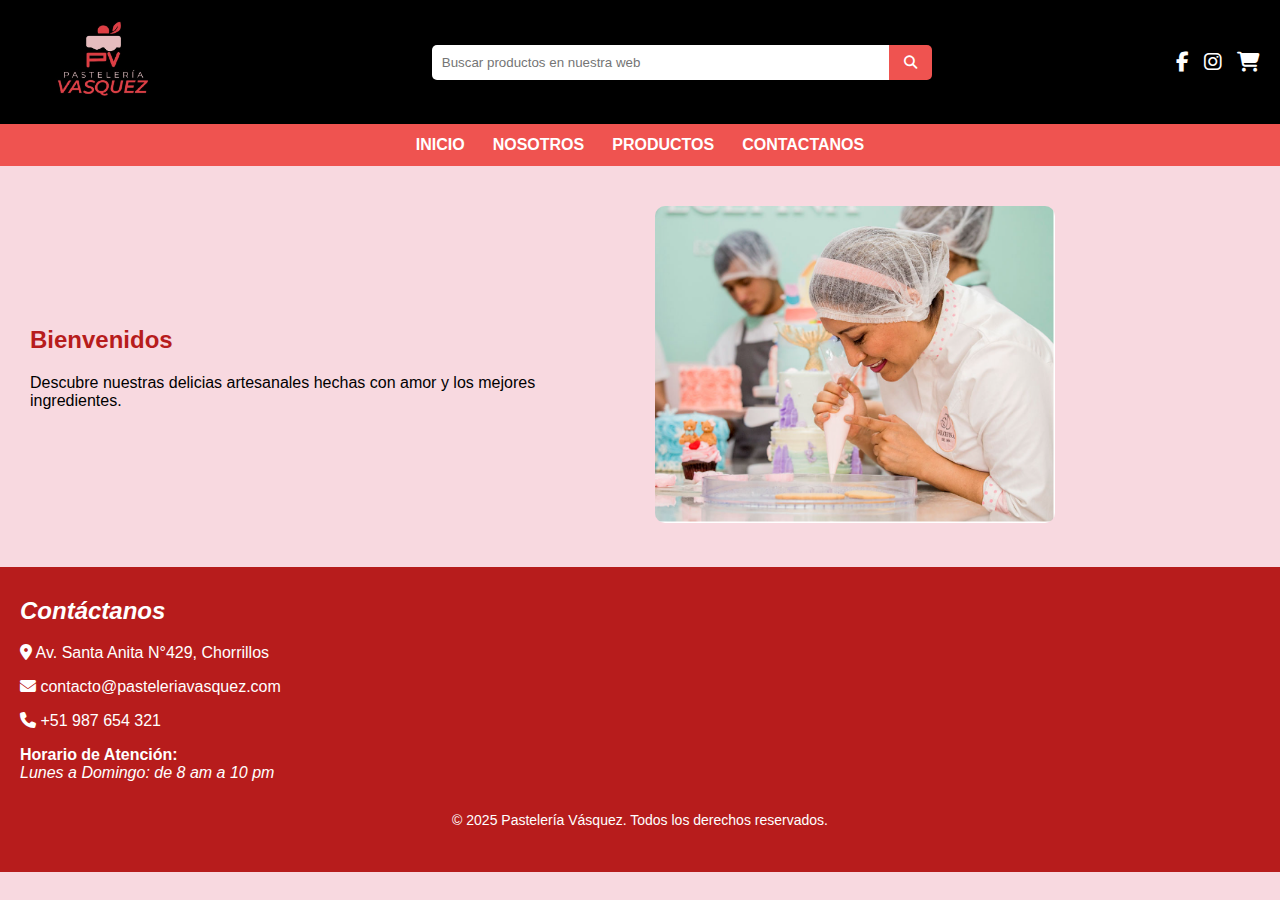
<file: index.html>
<!DOCTYPE html>
<html lang="es">
<head>
  <meta charset="UTF-8" />
  <meta name="viewport" content="width=device-width, initial-scale=1.0"/>
  <title>Pastelería Vásquez</title>
  <link rel="stylesheet" href="https://cdnjs.cloudflare.com/ajax/libs/font-awesome/6.4.0/css/all.min.css"/>
  <link rel="stylesheet" href="estilos.css" />
</head>
<body>
  <header>
    <div class="header-row">
      <div class="logo">
        <img src="logo.png" alt="Logo Pastelería Vásquez" />
      </div>

      <div class="search-bar">
        <input type="text" placeholder="Buscar productos en nuestra web" />
        <button><i class="fas fa-search"></i></button>
      </div>

      <div class="icons">
        <a href="#"><i class="fab fa-facebook-f"></i></a>
        <a href="#"><i class="fab fa-instagram"></i></a>
        <a href="#"><i class="fas fa-shopping-cart"></i></a>
      </div>
    </div>
  </header>

  <nav>
    <a href="index.html">INICIO</a>
    <a href="nosotros.html">NOSOTROS</a>
    <a href="productos.html">PRODUCTOS</a>
    <a href="contacto.html">CONTACTANOS</a>
  </nav>

    <section id="inicio" style="display: flex; align-items: center; flex-wrap: wrap; gap: 30px;">
        <div style="flex: 1; min-width: 250px;">
            <h2>Bienvenidos</h2>
            <p>Descubre nuestras delicias artesanales hechas con amor y los mejores ingredientes.</p>
        </div>
        <div style="flex: 1; min-width: 250px;">
            <img src="bienvenido.png" alt="Pastelera decorando" style="width: 100%; max-width: 400px; border-radius: 10px;">
        </div>
    </section>

  <footer style="background-color: var(--vino); color: white; padding: 30px 20px;">
    <div style="max-width: 400px; text-align: left;">
      <h2 style="font-style: italic; margin-top: 0;">Contáctanos</h2>
      <p><i class="fas fa-map-marker-alt"></i> Av. Santa Anita N°429, Chorrillos</p>
      <p><i class="fas fa-envelope"></i> contacto@pasteleriavasquez.com</p>
      <p><i class="fas fa-phone"></i> +51 987 654 321</p>
      <p><strong>Horario de Atención:</strong><br><em>Lunes a Domingo: de 8 am a 10 pm</em></p>
    </div>

    <div style="text-align: center; margin-top: 30px; font-size: 14px;">
        <p>&copy; 2025 Pastelería Vásquez. Todos los derechos reservados.</p>
    </div>
    </footer>
</body>
</html>
</file>
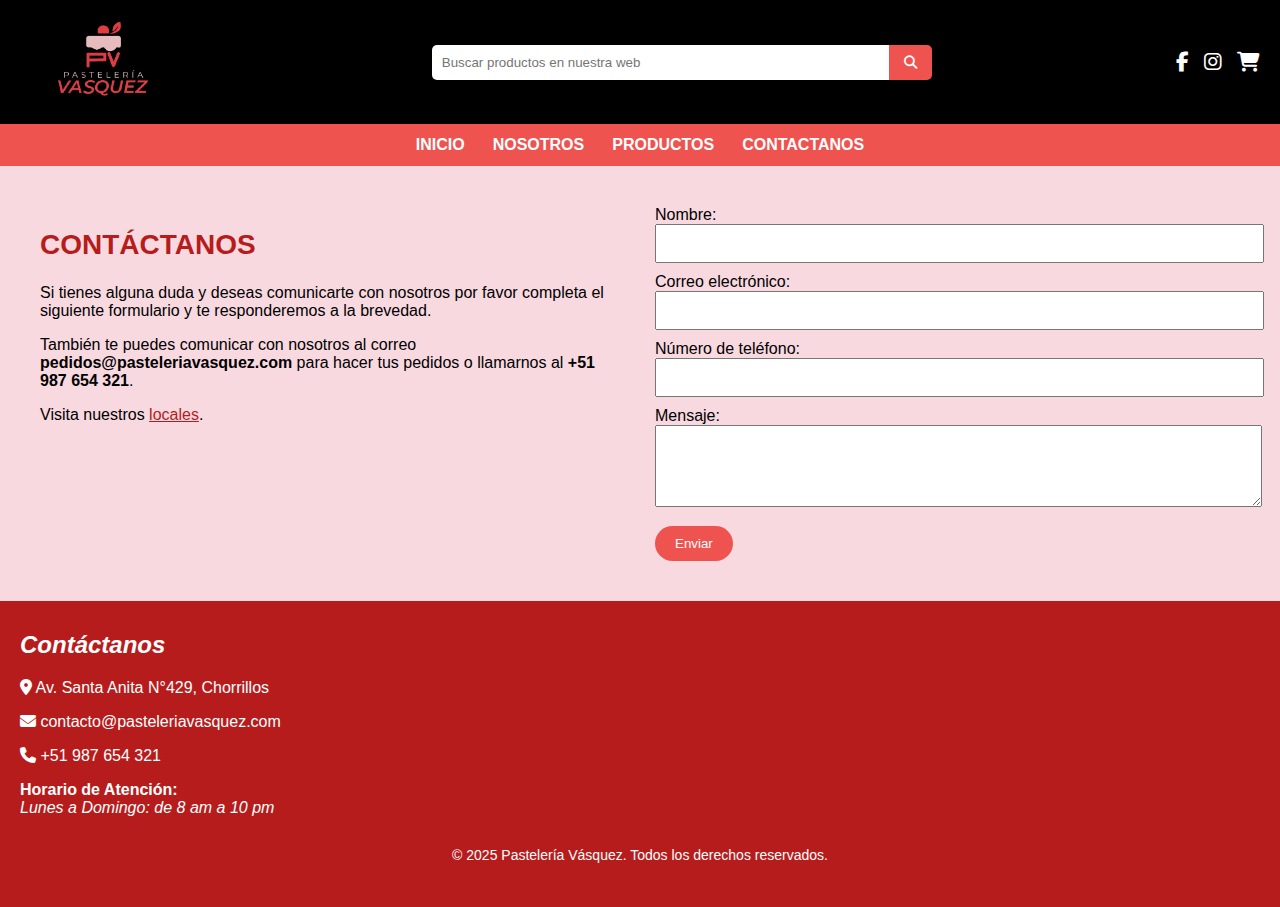
<file: contacto.html>
<!DOCTYPE html>
<html lang="es">
<head>
  <meta charset="UTF-8" />
  <meta name="viewport" content="width=device-width, initial-scale=1.0"/>
  <title>Contacto - Pastelería Vásquez</title>
  <link rel="stylesheet" href="https://cdnjs.cloudflare.com/ajax/libs/font-awesome/6.4.0/css/all.min.css"/>
  <link rel="stylesheet" href="estilos.css" />
</head>
<body>
  <header>
    <div class="header-row">
      <div class="logo"><img src="logo.png" alt="Logo Pastelería Vásquez" /></div>
      <div class="search-bar">
        <input type="text" placeholder="Buscar productos en nuestra web" />
        <button><i class="fas fa-search"></i></button>
      </div>
      <div class="icons">
        <a href="#"><i class="fab fa-facebook-f"></i></a>
        <a href="#"><i class="fab fa-instagram"></i></a>
        <a href="#"><i class="fas fa-shopping-cart"></i></a>
      </div>
    </div>
  </header>

  <nav>
    <a href="index.html">INICIO</a>
    <a href="nosotros.html">NOSOTROS</a>
    <a href="productos.html">PRODUCTOS</a>
    <a href="contacto.html">CONTACTANOS</a>
  </nav>

  <section style="display: flex; flex-wrap: wrap; justify-content: space-between; gap: 30px; padding: 40px;">
    <div style="flex: 1; min-width: 300px;">
      <h2 style="font-size: 28px; color: var(--vino);">CONTÁCTANOS</h2>
      <p>Si tienes alguna duda y deseas comunicarte con nosotros por favor completa el siguiente formulario y te responderemos a la brevedad.</p>
      <p>También te puedes comunicar con nosotros al correo <strong>pedidos@pasteleriavasquez.com</strong> para hacer tus pedidos o llamarnos al <strong>+51 987 654 321</strong>.</p>
      <p>Visita nuestros <a href="nosotros.html" style="color: var(--vino); text-decoration: underline;">locales</a>.</p>
    </div>

    <form style="flex: 1; min-width: 300px;">
      <label>Nombre:</label><br>
      <input type="text" name="nombre" style="width: 100%; padding: 10px; margin-bottom: 10px;"><br>

      <label>Correo electrónico:</label><br>
      <input type="email" name="correo" style="width: 100%; padding: 10px; margin-bottom: 10px;"><br>

      <label>Número de teléfono:</label><br>
      <input type="tel" name="telefono" style="width: 100%; padding: 10px; margin-bottom: 10px;"><br>

      <label>Mensaje:</label><br>
      <textarea name="mensaje" rows="4" style="width: 100%; padding: 10px; margin-bottom: 15px;"></textarea><br>

      <button type="submit" style="background-color: var(--coral); color: white; border: none; padding: 10px 20px; border-radius: 20px; cursor: pointer;">Enviar</button>
    </form>
  </section>

  <footer>
    <div style="max-width: 400px; text-align: left;">
      <h2 style="font-style: italic; margin-top: 0;">Contáctanos</h2>
      <p><i class="fas fa-map-marker-alt"></i> Av. Santa Anita N°429, Chorrillos</p>
      <p><i class="fas fa-envelope"></i> contacto@pasteleriavasquez.com</p>
      <p><i class="fas fa-phone"></i> +51 987 654 321</p>
      <p><strong>Horario de Atención:</strong><br><em>Lunes a Domingo: de 8 am a 10 pm</em></p>
    </div>
    <div style="text-align: center; margin-top: 30px; font-size: 14px;">
      <p>&copy; 2025 Pastelería Vásquez. Todos los derechos reservados.</p>
    </div>
  </footer>
</body>
</html>
</file>
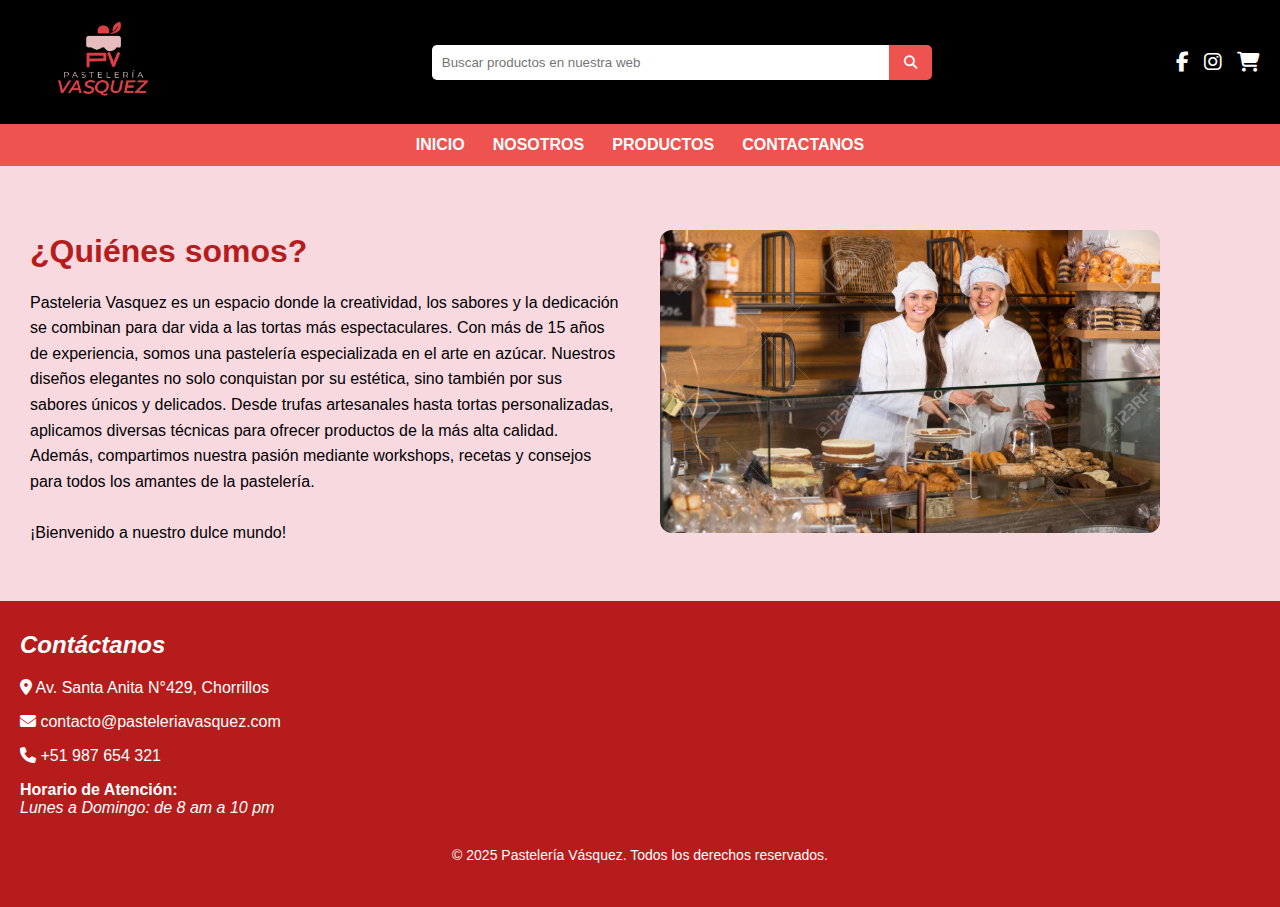
<file: nosotros.html>
<!DOCTYPE html>
<html lang="es">
<head>
  <meta charset="UTF-8" />
  <meta name="viewport" content="width=device-width, initial-scale=1.0"/>
  <title>Nosotros - Pastelería Vásquez</title>
  <link rel="stylesheet" href="https://cdnjs.cloudflare.com/ajax/libs/font-awesome/6.4.0/css/all.min.css"/>
  <link rel="stylesheet" href="estilos.css" />
</head>
<body>
  <header>
    <div class="header-row">
      <div class="logo"><img src="logo.png" alt="Logo Pastelería Vásquez" /></div>
      <div class="search-bar">
        <input type="text" placeholder="Buscar productos en nuestra web" />
        <button><i class="fas fa-search"></i></button>
      </div>
      <div class="icons">
        <a href="#"><i class="fab fa-facebook-f"></i></a>
        <a href="#"><i class="fab fa-instagram"></i></a>
        <a href="#"><i class="fas fa-shopping-cart"></i></a>
      </div>
    </div>
  </header>

  <nav>
    <a href="index.html">INICIO</a>
    <a href="nosotros.html">NOSOTROS</a>
    <a href="productos.html">PRODUCTOS</a>
    <a href="contacto.html">CONTACTANOS</a>
  </nav>

  <section style="display: flex; align-items: center; gap: 40px; flex-wrap: wrap;">
    <div style="flex: 1; min-width: 300px;">
      <h2 style="font-size: 32px; color: var(--vino); margin-bottom: 20px;">¿Quiénes somos?</h2>
      <p style="line-height: 1.6;">
        Pasteleria Vasquez es un espacio donde la creatividad, los sabores y la dedicación se combinan para dar vida a las tortas más espectaculares. 
        Con más de 15 años de experiencia, somos una pastelería especializada en el arte en azúcar. Nuestros diseños elegantes no solo 
        conquistan por su estética, sino también por sus sabores únicos y delicados. Desde trufas artesanales hasta tortas personalizadas, 
        aplicamos diversas técnicas para ofrecer productos de la más alta calidad. Además, compartimos nuestra pasión mediante workshops, 
        recetas y consejos para todos los amantes de la pastelería.
        <br><br>¡Bienvenido a nuestro dulce mundo!
      </p>
    </div>
    <div style="flex: 1; min-width: 300px;">
      <img src="quienessomos.png" alt="Quiénes Somos" style="width: 100%; max-width: 500px; border-radius: 12px;">
    </div>
  </section>

  <footer>
    <div style="max-width: 400px; text-align: left;">
      <h2 style="font-style: italic; margin-top: 0;">Contáctanos</h2>
      <p><i class="fas fa-map-marker-alt"></i> Av. Santa Anita N°429, Chorrillos</p>
      <p><i class="fas fa-envelope"></i> contacto@pasteleriavasquez.com</p>
      <p><i class="fas fa-phone"></i> +51 987 654 321</p>
      <p><strong>Horario de Atención:</strong><br><em>Lunes a Domingo: de 8 am a 10 pm</em></p>
    </div>
    <div style="text-align: center; margin-top: 30px; font-size: 14px;">
      <p>&copy; 2025 Pastelería Vásquez. Todos los derechos reservados.</p>
    </div>
  </footer>
</body>
</html>
</file>
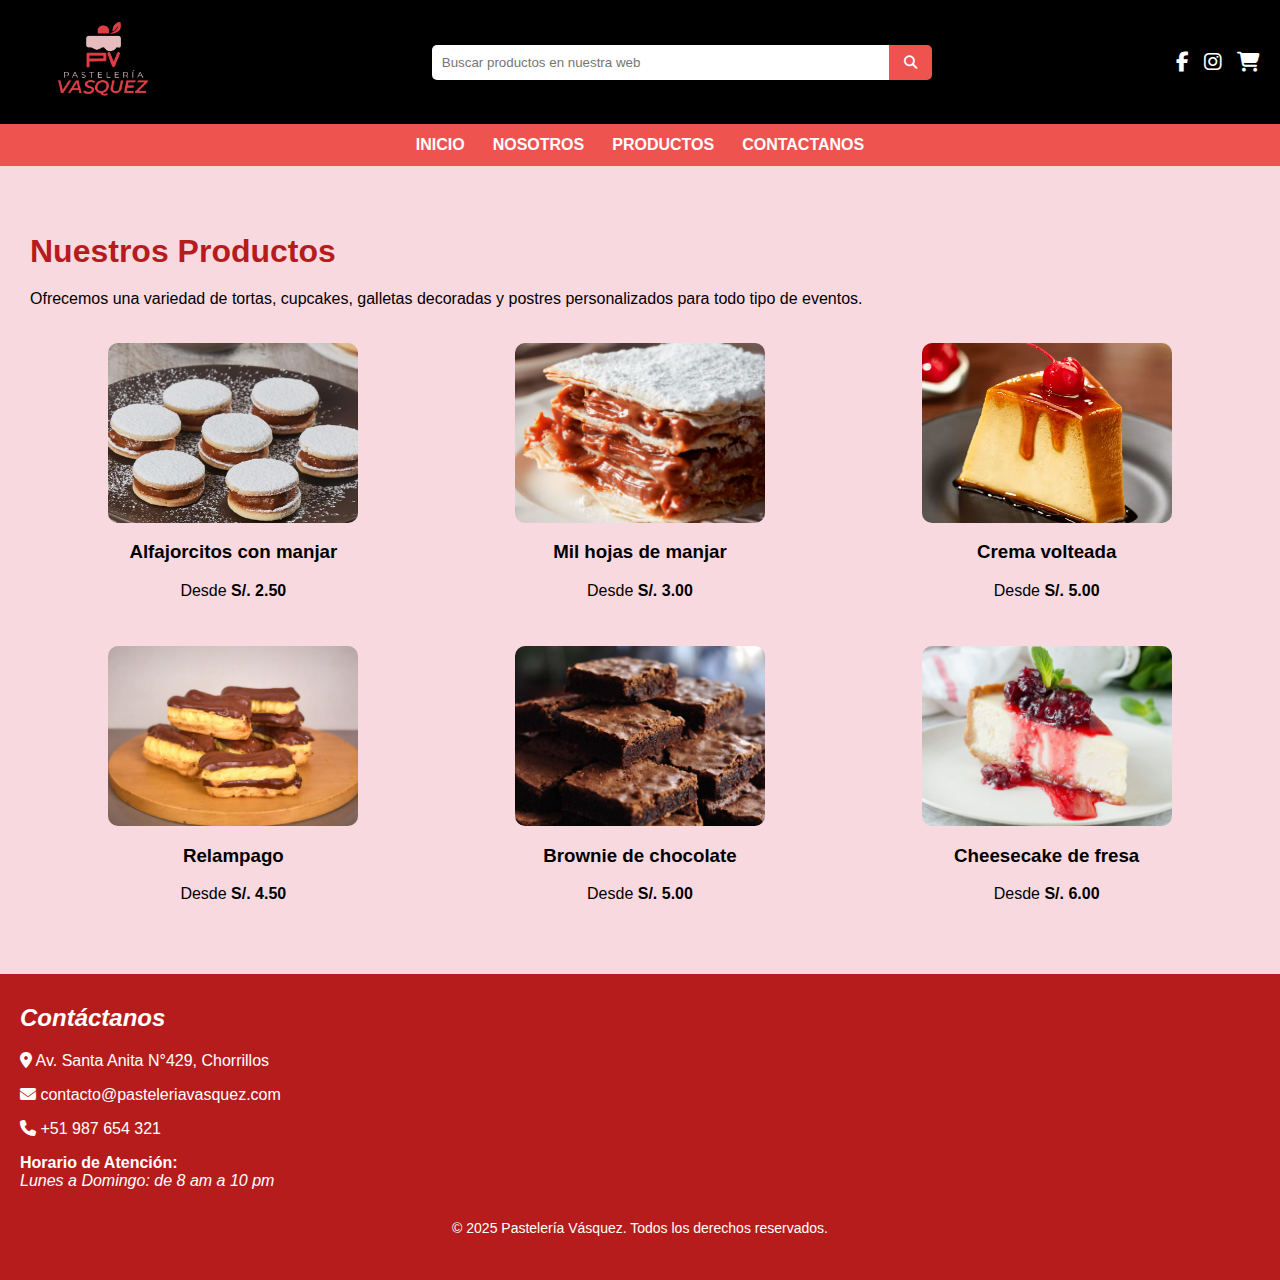
<file: productos.html>
<!DOCTYPE html>
<html lang="es">
<head>
  <meta charset="UTF-8" />
  <meta name="viewport" content="width=device-width, initial-scale=1.0"/>
  <title>Productos - Pastelería Vásquez</title>
  <link rel="stylesheet" href="https://cdnjs.cloudflare.com/ajax/libs/font-awesome/6.4.0/css/all.min.css"/>
  <link rel="stylesheet" href="estilos.css" />
</head>
<body>
  <header>
    <div class="header-row">
      <div class="logo"><img src="logo.png" alt="Logo Pastelería Vásquez" /></div>
      <div class="search-bar">
        <input type="text" placeholder="Buscar productos en nuestra web" />
        <button><i class="fas fa-search"></i></button>
      </div>
      <div class="icons">
        <a href="#"><i class="fab fa-facebook-f"></i></a>
        <a href="#"><i class="fab fa-instagram"></i></a>
        <a href="#"><i class="fas fa-shopping-cart"></i></a>
      </div>
    </div>
  </header>

  <nav>
    <a href="index.html">INICIO</a>
    <a href="nosotros.html">NOSOTROS</a>
    <a href="productos.html">PRODUCTOS</a>
    <a href="contacto.html">CONTACTANOS</a>
  </nav>

  <section>
    <h2 style="font-size: 32px; color: var(--vino); margin-bottom: 20px;">Nuestros Productos</h2>
    <p>Ofrecemos una variedad de tortas, cupcakes, galletas decoradas y postres personalizados para todo tipo de eventos.</p>

    <table>
      <tr>
        <td>
          <img src="alfajores.png" alt="Alfajorcitos con manjar" class="producto-img">
          <h3>Alfajorcitos con manjar</h3>
          <p>Desde <strong>S/. 2.50</strong></p>
        </td>
        <td>
          <img src="milhojas.png" alt="Mil hojas de manjar" class="producto-img">
          <h3>Mil hojas de manjar</h3>
          <p>Desde <strong>S/. 3.00</strong></p>
        </td>
        <td>
          <img src="cremavolteada.png" alt="Crema volteada" class="producto-img">
          <h3>Crema volteada</h3>
          <p>Desde <strong>S/. 5.00</strong></p>
        </td>
      </tr>
      <tr>
        <td>
          <img src="relampago.png" alt="Relampago" class="producto-img">
          <h3>Relampago</h3>
          <p>Desde <strong>S/. 4.50</strong></p>
        </td>
        <td>
          <img src="brownie.png" alt="Brownie" class="producto-img">
          <h3>Brownie de chocolate</h3>
          <p>Desde <strong>S/. 5.00</strong></p>
        </td>
        <td>
          <img src="cheesecake.png" alt="Cheesecake" class="producto-img">
          <h3>Cheesecake de fresa</h3>
          <p>Desde <strong>S/. 6.00</strong></p>
        </td>
      </tr>
    </table>
  </section>

  <footer>
    <div style="max-width: 400px; text-align: left;">
      <h2 style="font-style: italic; margin-top: 0;">Contáctanos</h2>
      <p><i class="fas fa-map-marker-alt"></i> Av. Santa Anita N°429, Chorrillos</p>
      <p><i class="fas fa-envelope"></i> contacto@pasteleriavasquez.com</p>
      <p><i class="fas fa-phone"></i> +51 987 654 321</p>
      <p><strong>Horario de Atención:</strong><br><em>Lunes a Domingo: de 8 am a 10 pm</em></p>
    </div>
    <div style="text-align: center; margin-top: 30px; font-size: 14px;">
      <p>&copy; 2025 Pastelería Vásquez. Todos los derechos reservados.</p>
    </div>
  </footer>
</body>
</html>
</file>
<file: estilos.css>
:root {
  --negro: #000000;
  --rosado: #f8d9e0;
  --coral: #ef5350;
  --vino: #b71c1c;
}

body {
  font-family: 'Arial', sans-serif;
  margin: 0;
  background-color: var(--rosado);
  color: var(--negro);
}

.top-bar {
  background-color: var(--negro);
  color: white;
  font-size: 14px;
  text-align: right;
  padding: 5px 20px;
}

header {
  background-color: var(--negro);
  color: white;
  padding: 20px;
}

.header-row {
  display: flex;
  align-items: center;
  justify-content: space-between;
  flex-wrap: wrap;
  gap: 20px;
}

.logo img {
  height: 80px;
}

.search-bar {
  display: flex;
  flex: 1;
  max-width: 500px;
}

.search-bar input {
  flex: 1;
  padding: 10px;
  border: none;
  border-radius: 5px 0 0 5px;
}

.search-bar button {
  background-color: var(--coral);
  border: none;
  color: white;
  padding: 10px 15px;
  border-radius: 0 5px 5px 0;
  cursor: pointer;
}

.icons {
  font-size: 20px;
  display: flex;
  gap: 15px;
}

.icons a {
  color: white;
  text-decoration: none;
}

nav {
  background-color: var(--coral);
  padding: 12px 20px;
  display: flex;
  flex-wrap: wrap;
  justify-content: center;
}

nav a {
  color: white;
  text-decoration: none;
  margin: 0 14px;
  font-weight: bold;
}

section {
  padding: 40px 30px;
}

section h2 {
  color: var(--vino);
}

/* NUEVO: estilos para productos en tabla */
table {
  width: 100%;
  border-collapse: collapse;
  margin-top: 20px;
}

td {
  text-align: center;
  padding: 15px;
  vertical-align: top;
}

.producto-img {
  width: 250px;
  height: 180px;
  object-fit: cover;
  border-radius: 10px;
  display: block;
  margin: 0 auto;
}

footer {
  background-color: var(--vino);
  color: white;
  padding: 30px 20px;
  text-align: center;
}
</file>
